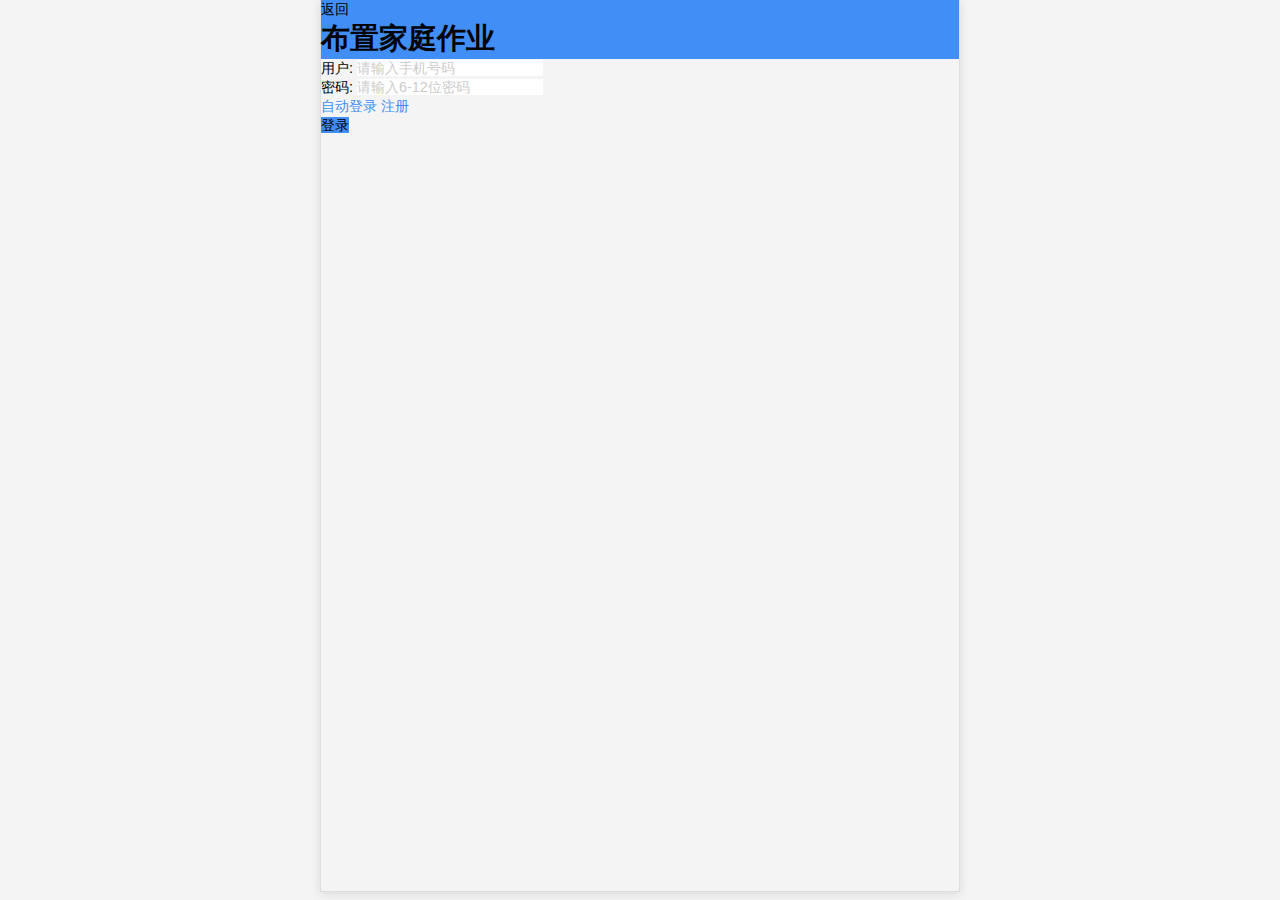
<file: pages/assignment.html>
<!DOCTYPE html>
<html>
<head>
    <title>杭州云攀新媒体教育平台</title>
    <meta content="" name="keywords" />
    <meta content="" name="description" />
    <meta content="text/html" charset="utf-8" http-equiv="Content-Type" />
    <meta name="viewport" content="width=device-width,  initial-scale=1, minimum-scale=1, maximum-scale=1, user-scalable=no" />
    <meta conetet="yes" name="apple-mobile-web-app-capable" />
    <meta content="black" name="apple-mobile-web-app-status-bar-style" />
    <meta content="telephone=no" name="format-detection" />
    <meta name="x5-fullscreen" content="true">
    <meta name="x5-orientation" content="portrait">
    <meta name="x5-page-mode" content="app">
    <meta name="x5-page-mode" content="no-title">
    <meta name="full-screen" content="yes">
    <meta name="screen-orientation" content="portrait">
    <meta name="browsermode" content="application">
    <meta http-equiv="Expires" content="-1" />
    <meta http-equiv="Cache-Control"content="no-cache,must-revalidate"  />
    <meta http-equiv="Pragma" content="no-cache" />
    <meta name="referrer" content="always" />
    
    <link href="../css/base.css" rel="stylesheet" />
    <link href="../css/common.css" rel="stylesheet" />
 
</head>
<body>
 <style>

  </style>
 <div class="b-page-content login-content">
    <!-- 头部 -->
    <div class="cm-header SubjectColorB-Bg-Important" >
        <span class=" cm-header-icon fl  js_back">
          <i class="icon-back">返回</i>
       </span>
       <h1 class="cm-page-title">布置家庭作业</h1>
    </div>
   <div class="box">
       <div class="content-area">
       <ul class="login-item">
           <li class="name">
           <span>用户:</span>
           <input type="tel" placeholder="请输入手机号码" name=""></li>
           <li class="password">
           <span>密码:</span>
           <input type="password" maxlength="12" placeholder="请输入6-12位密码" name=""></li>
       </ul>
       <p  class="p color"><span class="checkitem active">自动登录</span> <a href="register.html" class="goregister">注册</a></p>
       </div>
       <div class="center padt2">
           <span class="SubjectColorB-Bg-Important login-btn">登录</span>
            
       </div>
   </div>

</div>

</div>
</body>
</html>
</file>
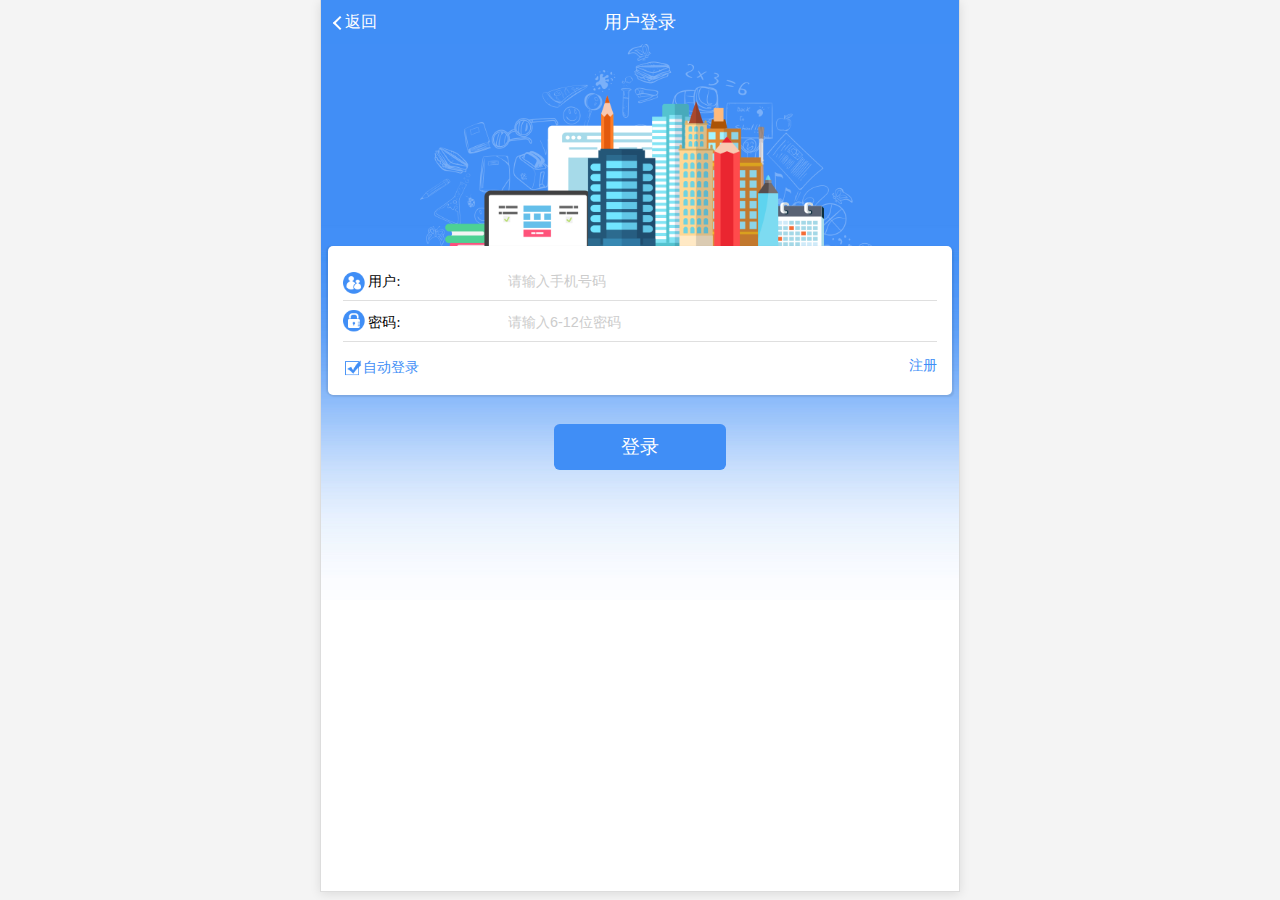
<file: pages/login.html>
<!DOCTYPE html>
<html>
<head>
    <title>杭州云攀新媒体教育平台</title>
    <meta content="" name="keywords" />
    <meta content="" name="description" />
    <meta content="text/html" charset="utf-8" http-equiv="Content-Type" />
    <meta name="viewport" content="width=device-width,  initial-scale=1, minimum-scale=1, maximum-scale=1, user-scalable=no" />
    <meta conetet="yes" name="apple-mobile-web-app-capable" />
    <meta content="black" name="apple-mobile-web-app-status-bar-style" />
    <meta content="telephone=no" name="format-detection" />
    <meta name="x5-fullscreen" content="true">
    <meta name="x5-orientation" content="portrait">
    <meta name="x5-page-mode" content="app">
    <meta name="x5-page-mode" content="no-title">
    <meta name="full-screen" content="yes">
    <meta name="screen-orientation" content="portrait">
    <meta name="browsermode" content="application">
    <meta http-equiv="Expires" content="-1" />
    <meta http-equiv="Cache-Control"content="no-cache,must-revalidate"  />
    <meta http-equiv="Pragma" content="no-cache" />
    <meta name="referrer" content="always" />
    
    <link href="../css/base.css" rel="stylesheet" />
    <link href="../css/nav.css" rel="stylesheet" />
    <link href="../css/app.css" rel="stylesheet" />
 
</head>
<body>
 <div class="b-page-content login-content">
    <!-- 头部 -->
    <div class="cm-header SubjectColorB-Bg-Important" >
        <span class=" cm-header-icon fl  js_back">
          <i class="icon-back">返回</i>
       </span>
       <h1 class="cm-page-title">
         用户登录
       </h1>
    </div>
   <div class="box">
       <div class="content-area">
       <ul class="login-item">
           <li class="name">
           <span>用户:</span>
           <input type="tel" placeholder="请输入手机号码" name=""></li>
           <li class="password">
           <span>密码:</span>
           <input type="password" maxlength="12" placeholder="请输入6-12位密码" name=""></li>
       </ul>
       <p  class="p color"><span class="checkitem active">自动登录</span> <a href="register.html" class="goregister">注册</a></p>
       </div>
       <div class="center padt2">
           <span class="SubjectColorB-Bg-Important login-btn">登录</span>
            
       </div>
   </div>

</div>

</div>
</body>
</html>
</file>
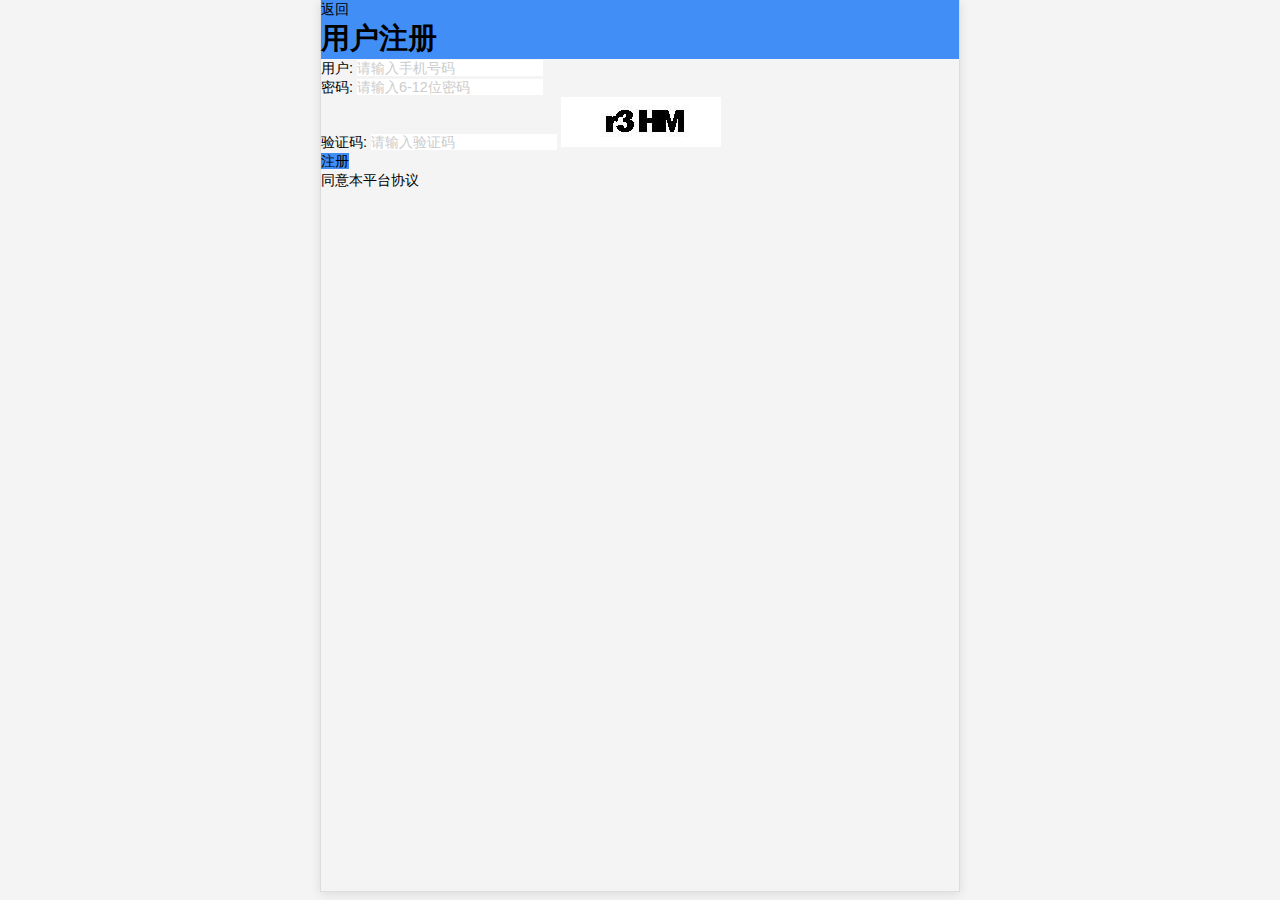
<file: pages/register.html>
<!DOCTYPE html>
<html>
<head>
    <title>杭州云攀新媒体教育平台</title>
    <meta content="" name="keywords" />
    <meta content="" name="description" />
    <meta content="text/html" charset="utf-8" http-equiv="Content-Type" />
    <meta name="viewport" content="width=device-width,  initial-scale=1, minimum-scale=1, maximum-scale=1, user-scalable=no" />
    <meta conetet="yes" name="apple-mobile-web-app-capable" />
    <meta content="black" name="apple-mobile-web-app-status-bar-style" />
    <meta content="telephone=no" name="format-detection" />
    <meta name="x5-fullscreen" content="true">
    <meta name="x5-orientation" content="portrait">
    <meta name="x5-page-mode" content="app">
    <meta name="x5-page-mode" content="no-title">
    <meta name="full-screen" content="yes">
    <meta name="screen-orientation" content="portrait">
    <meta name="browsermode" content="application">
    <meta http-equiv="Expires" content="-1" />
    <meta http-equiv="Cache-Control"content="no-cache,must-revalidate"  />
    <meta http-equiv="Pragma" content="no-cache" />
    <meta name="referrer" content="always" />
    
    <link href="../css/base.css" rel="stylesheet" />
    <link href="../css/nav.css" rel="stylesheet" />
    <link href="../css/common.css" rel="stylesheet" />
 
</head>
<body>
 <style>


  </style>
 <div class="b-page-content login-content">
    <!-- 头部 -->
    <div class="cm-header SubjectColorB-Bg-Important" >
        <span class=" cm-header-icon fl  js_back">
          <i class="icon-back">返回</i>
       </span>
       <h1 class="cm-page-title">
         用户注册
       </h1>
    </div>
   <div class="box">
       <div class="content-area">
       <ul class="login-item">
           <li class="name">
           <span>用户:</span>
           <input type="tel" placeholder="请输入手机号码" name=""></li>
           <li class="password">
           <span>密码:</span>
           <input type="password" maxlength="12" placeholder="请输入6-12位密码" name=""></li>
            <li class="authcode">
           <span>验证码:</span>
           <input type="text" placeholder="请输入验证码" name="">
           <img src="[data-uri]" class="js-authcode"></li>
       </ul>
       </div>
       <div class="center padt2">
           <span class="SubjectColorB-Bg-Important login-btn">注册</span>
            <p  class="checkbtn"><span class="active">同意本平台协议</span> </p>
       </div>
   </div>

</div>

</div>
</body>
</html>
</file>
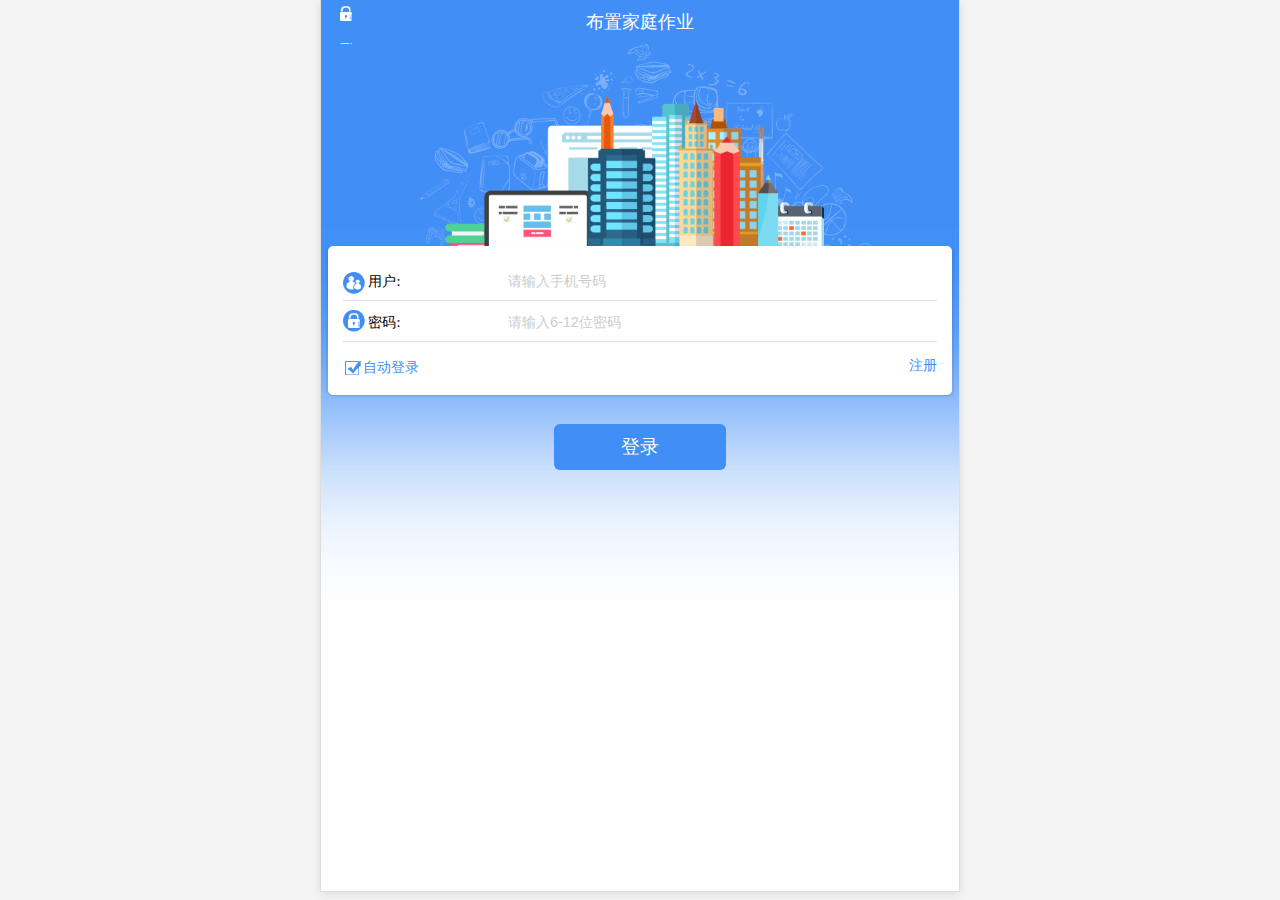
<file: site/pages/assignment.html>
<!DOCTYPE html>
<html>
<head>
    <title>杭州云攀新媒体教育平台</title>
    <meta content="" name="keywords" />
    <meta content="" name="description" />
    <meta content="text/html" charset="utf-8" http-equiv="Content-Type" />
    <meta name="viewport" content="width=device-width,  initial-scale=1, minimum-scale=1, maximum-scale=1, user-scalable=no" />
    <meta conetet="yes" name="apple-mobile-web-app-capable" />
    <meta content="black" name="apple-mobile-web-app-status-bar-style" />
    <meta content="telephone=no" name="format-detection" />
    <meta name="x5-fullscreen" content="true">
    <meta name="x5-orientation" content="portrait">
    <meta name="x5-page-mode" content="app">
    <meta name="x5-page-mode" content="no-title">
    <meta name="full-screen" content="yes">
    <meta name="screen-orientation" content="portrait">
    <meta name="browsermode" content="application">
    <meta http-equiv="Expires" content="-1" />
    <meta http-equiv="Cache-Control"content="no-cache,must-revalidate"  />
    <meta http-equiv="Pragma" content="no-cache" />
    <meta name="referrer" content="always" />
    
    <link href="../css/base.css" rel="stylesheet" />
    <link href="../css/common.css" rel="stylesheet" />
    <link href="../css/app.css" rel="stylesheet" />
</head>
<body>
 <style>

  </style>
 <div class="b-page-content login-content">
    <!-- 头部 -->
    <div class="cm-header SubjectColorB-Bg-Important" >
        <span class=" cm-header-icon fl  js_back">
          <i class="icon-back-arrow"></i>
       </span>
       <h1 class="cm-page-title">布置家庭作业</h1>
    </div>
   <div class="box">
       <div class="content-area">
       <ul class="login-item">
           <li class="name">
           <span>用户:</span>
           <input type="tel" placeholder="请输入手机号码" name=""></li>
           <li class="password">
           <span>密码:</span>
           <input type="password" maxlength="12" placeholder="请输入6-12位密码" name=""></li>
       </ul>
       <p  class="p color"><span class="checkitem active">自动登录</span> <a href="register.html" class="goregister">注册</a></p>
       </div>
       <div class="center padt2">
           <span class="SubjectColorB-Bg-Important login-btn">登录</span>
            
       </div>
   </div>

</div>

</div>
</body>
</html>
</file>
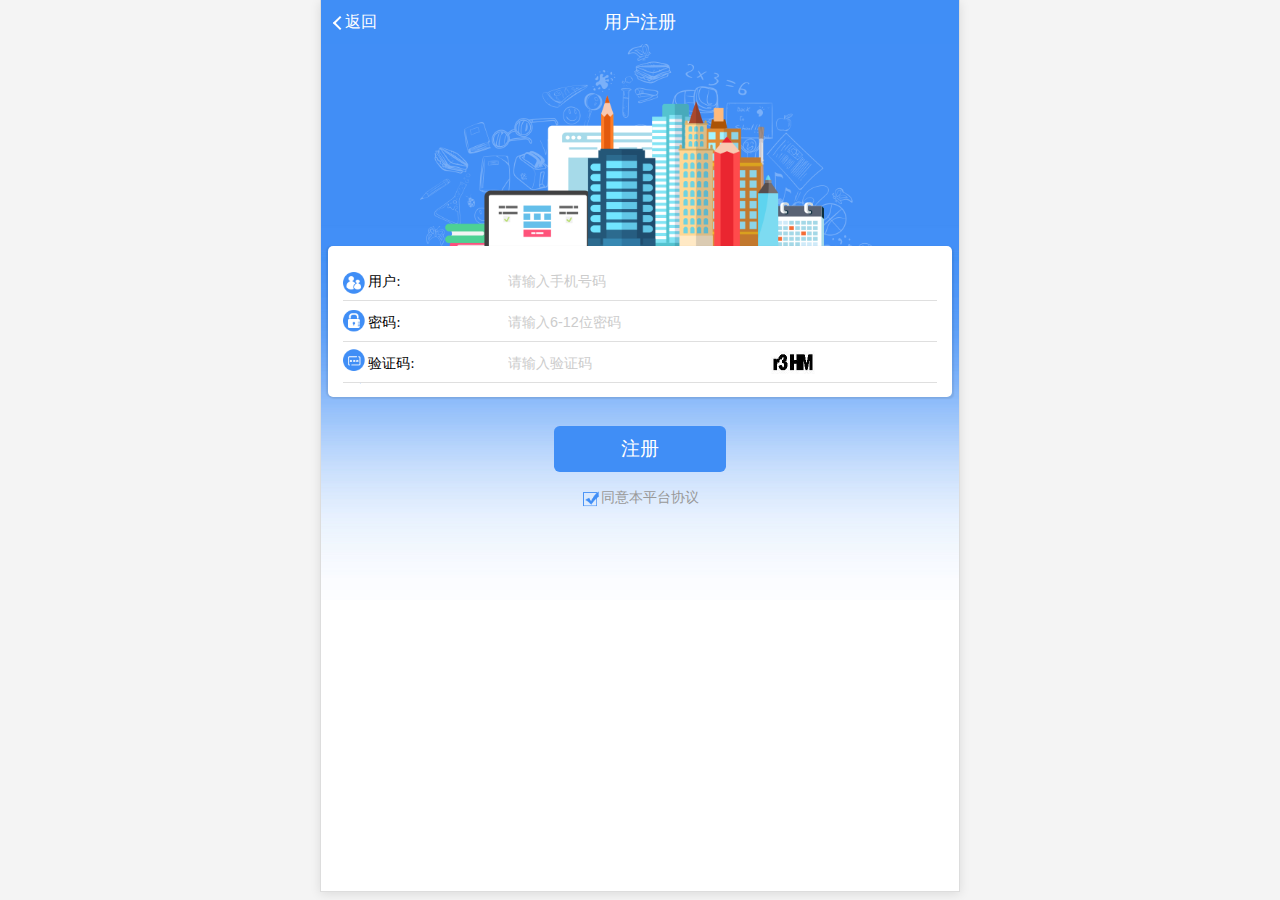
<file: site/pages/register.html>
<!DOCTYPE html>
<html>
<head>
    <title>杭州云攀新媒体教育平台</title>
    <meta content="" name="keywords" />
    <meta content="" name="description" />
    <meta content="text/html" charset="utf-8" http-equiv="Content-Type" />
    <meta name="viewport" content="width=device-width,  initial-scale=1, minimum-scale=1, maximum-scale=1, user-scalable=no" />
    <meta conetet="yes" name="apple-mobile-web-app-capable" />
    <meta content="black" name="apple-mobile-web-app-status-bar-style" />
    <meta content="telephone=no" name="format-detection" />
    <meta name="x5-fullscreen" content="true">
    <meta name="x5-orientation" content="portrait">
    <meta name="x5-page-mode" content="app">
    <meta name="x5-page-mode" content="no-title">
    <meta name="full-screen" content="yes">
    <meta name="screen-orientation" content="portrait">
    <meta name="browsermode" content="application">
    <meta http-equiv="Expires" content="-1" />
    <meta http-equiv="Cache-Control"content="no-cache,must-revalidate"  />
    <meta http-equiv="Pragma" content="no-cache" />
    <meta name="referrer" content="always" />
    
    <link href="../css/base.css" rel="stylesheet" />
    <link href="../css/nav.css" rel="stylesheet" />
    <link href="../css/app.css" rel="stylesheet" />
 
</head>
<body>
 <div class="b-page-content login-content">
    <!-- 头部 -->
    <div class="cm-header SubjectColorB-Bg-Important" >
        <span class=" cm-header-icon fl  js_back">
          <i class="icon-back">返回</i>
       </span>
       <h1 class="cm-page-title">
         用户注册
       </h1>
    </div>
   <div class="box">
       <div class="content-area">
       <ul class="login-item">
           <li class="name">
           <span>用户:</span>
           <input type="tel" placeholder="请输入手机号码" name=""></li>
           <li class="password">
           <span>密码:</span>
           <input type="password" maxlength="12" placeholder="请输入6-12位密码" name=""></li>
            <li class="authcode">
           <span>验证码:</span>
           <input type="text" placeholder="请输入验证码" name="">
           <img src="[data-uri]" class="js-authcode"></li>
       </ul>
       </div>
       <div class="center padt2">
           <span class="SubjectColorB-Bg-Important login-btn">注册</span>
            <p  class="checkbtn"><span class="active">同意本平台协议</span> </p>
       </div>
   </div>

</div>

</div>
</body>
</html>
</file>
<file: css/base.css>
﻿@charset "utf-8";
*{margin: 0; padding: 0;border:0;font-family:-apple-system-font,"Helvetica Neue","STHeiTi",Arial,sans-serif,PingFangSC-Regular;-webkit-font-smoothing:antialiased;-webkit-tap-highlight-color:transparent;outline:none;}
html{font-size:90%;-webkit-text-size-adjust:100%;text-size-adjust:100%;width:100%;height:100%;}
body { max-width: 640px !important; height: 100% !important; margin: 0 auto; background-color: #f4f4f4; font-size: 1rem; position:relative;}

table{border-collapse:collapse;border-spacing:0;}
fieldset,img,button{border:none;}
i,em{font-style:normal;}
ol,ul,li{list-style:none;}
a, a:active, a:hover, a:focus, a:visited { -webkit-touch-callout: none; cursor: pointer; text-decoration: none; -webkit-user-select: none; }    
/*a:active{color:#006699;}*/ 
a,img,button,li{cursor:pointer}

hr { width: 100%; height: 1px; background-color: #ededed; display: block; }
/*盒子模型*/
*,*:before,*::after{-moz-box-sizing:border-box;-webkit-box-sizing:border-box;box-sizing:border-box;}

/*文本自动换行*/
textarea,input,span,button,select{resize:none;-webkit-appearance:none;word-wrap:break-word;font-size:1rem;}

/*文本框和选择框禁用后的颜色*/
input[disabled],select[disabled],textarea[disabled],textarea[readonly]{color:#999 !important;opacity:1;}

/*为了兼容IOS和Android*/ 
input[type=checkbox]{
    -webkit-appearance:checkbox; 
}
/*低版本安卓文本框层级问题*/
input:focus{
    -webkit-user-modify:read-write-plaintext-only;
}
/*文本输入框placeholder颜色和大小*/
input::-webkit-input-placeholder,
textarea::-webkit-input-placeholder{
    color:#ccc;
}

.noselect{
    -webkit-user-select:none;
    -moz-user-select:none;
    -ms-user-select:none;
    user-select:none;
}
.none{display:none;}
.nones{display:none !important;}
/*全局样式*/
.b-page {margin: 0 auto;}
.b-page-content {height:auto;max-width:640px; min-width: 320px; height:100%;position:relative;} 
.m-top-border{border-top:1px solid #e5e5e5;}
.m-bottom-border{border-top:1px solid #e5e5e5;}
.m-float-left{float:left}
.m-float-right{float:right}
/*公共颜色*/
.m-font-color-blue{color:#3399ff}
.m-price-color{color:#ff6600;}
.SubjectColorB-Bg-Important {
    background-color: #408ef6 !important;
}
.color,.color a{ color: #408ef6 !important; }
.imgfull{ width: 100%; height: 100% }
.borcolr{ border-color: #408ef6; }
.h51{ height: 61px; }
/*各种图标样式*/
@font-face {
    font-family: 'nbsfont';
    src: url('../../../../Includes/Fonts/nbsfont.ttf') format('truetype');
}
.font-nbs{font-family:'nbsfont';font-size:1.2rem;text-rendering:auto;font-weight:normal;font-style:normal;-webkit-font-smoothing:antialiased;-webkit-text-stroke-width:0.2px;}
.fn-b001:before{content:"\b001"}
.fn-b002:before{content:"\b002"}
.fn-b003:before{content:"\b003"}
.fn-b004:before{content:"\b004"}
.fn-b005:before{content:"\b005"}
.fn-b006:before{content:"\b006"}
.fn-b007:before{content:"\b007"}
.fn-b008:before{content:"\b008"}
.fn-b009:before{content:"\b009"}
.fn-b010:before{content:"\b010"}
.fn-b011:before{content:"\b011"}
.fn-b012:before{content:"\b012"}
.fn-b013:before{content:"\b013"}
.fn-b014:before{content:"\b014"}
.fn-b015:before{content:"\b015"}
.fn-b016:before{content:"\b016"}
.fn-b017:before{content:"\b017"}
.fn-b018:before{content:"\b018"}
.fn-b019:before{content:"\b019"}
.fn-b020:before{content:"\b020"}
.fn-b021:before{content:"\b021"}
.fn-b022:before{content:"\b022"}
.fn-b023:before{content:"\b023"}
.fn-b024:before{content:"\b024"}
.fn-b025:before{content:"\b025"}
.fn-b026:before{content:"\b026"}
.fn-b027:before{content:"\b027"}
.fn-b028:before{content:"\b028"}
.fn-b029:before{content:"\b029"}
.fn-b030:before{content:"\b030"}
.fn-b031:before{content:"\b031"}
.fn-b032:before{content:"\b032"}
.fn-b033:before{content:"\b033"}
.fn-b034:before{content:"\b034"}
.fn-b035:before{content:"\b035"}
.fn-b036:before{content:"\b036"}
.fn-b037:before{content:"\b037"}
.fn-b038:before{content:"\b038"}
.fn-b039:before{content:"\b039"}
.fn-b040:before{content:"\b040"}
.fn-b041:before{content:"\b041"}
.fn-b042:before{content:"\b042"}
.fn-b043:before{content:"\b043"}
.fn-b044:before{content:"\b044"}
.fn-b045:before{content:"\b045"}
.fn-b046:before{content:"\b046"}
.fn-b062:before{content:"\b062"}
.fn-b066:before{content:"\b066"}
.fn-b067:before{content:"\b067"}
.fn-b068:before{content:"\b068"}
.fn-b069:before{content:"\b069" }
.fn-b070:before{content:"\b070" }
.fn-b071:before{content:"\b071" }
.fn-b072:before{content:"\b072" }
.fn-b073:before{content:"\b073" }
.fn-b074:before{content:"\b074" }
.fn-b075:before{content:"\b075" }
.fn-b076:before{content:"\b076" }
.fn-b077:before{content:"\b077" }
.fn-b078:before{content:"\b078" }
.fn-b079:before{content:"\b079" }
.fn-b080:before{content:"\b080" }
.fn-b081:before{content:"\b081" }

/*右箭头*/
.fn-arrow-right { display: block; font-size: 0.8rem; color: gray; -webkit-transform: rotate(180deg); transform: rotate(180deg); -webkit-transition: all 0.3s ease-in-out; }
/*下箭头*/
.fn-arrow-down { display: block; font-size: 0.8rem; color: gray; -webkit-transform: rotate(270deg); transform: rotate(270deg); -webkit-transition: all 0.3s ease-in-out; }
/*上箭头*/
.fn-arrow-up { display: block; font-size: 0.8rem; color: gray; -webkit-transform: rotate(90deg); transform: rotate(90deg); -webkit-transition: all 0.3s ease-in-out; }

/*loading动画*/
@-webkit-keyframes rogress_loading_gif{50%{opacity:0.3;}100%{opacity:1;}}
@keyframes rogress_loading_gif{50%{opacity:0.3;}100%{opacity:1;}}
.rogress_loading_gif {position:relative;width:60px;height:60px;-webkit-transform:scale(0.7);transform:scale(0.7)}
.rogress_loading_gif > div:nth-child(1){top:20px;left:0;-webkit-animation:rogress_loading_gif 1.2s 0.12s infinite ease-in-out;animation:rogress_loading_gif 1.2s 0.12s infinite ease-in-out;}
.rogress_loading_gif > div:nth-child(2){top:13.63636px;left:13.63636px;-webkit-transform:rotate(-45deg);transform:rotate(-45deg);-webkit-animation:rogress_loading_gif 1.2s 0.24s infinite ease-in-out;animation:rogress_loading_gif 1.2s 0.24s infinite ease-in-out;}
.rogress_loading_gif > div:nth-child(3){top:0;left:20px;-webkit-transform:rotate(90deg);transform:rotate(90deg);-webkit-animation:rogress_loading_gif 1.2s 0.36s infinite ease-in-out;animation:rogress_loading_gif 1.2s 0.36s infinite ease-in-out;}
.rogress_loading_gif > div:nth-child(4){top:-13.63636px;left:13.63636px;-webkit-transform:rotate(45deg);transform:rotate(45deg);-webkit-animation:rogress_loading_gif 1.2s 0.48s infinite ease-in-out;animation:rogress_loading_gif 1.2s 0.48s infinite ease-in-out;}
.rogress_loading_gif > div:nth-child(5){top:-20px;left:0px;-webkit-animation:rogress_loading_gif 1.2s 0.6s infinite ease-in-out;animation:rogress_loading_gif 1.2s 0.6s infinite ease-in-out;}
.rogress_loading_gif > div:nth-child(6){top:-13.63636px;left:-13.63636px;-webkit-transform:rotate(-45deg);transform:rotate(-45deg);-webkit-animation:rogress_loading_gif 1.2s 0.72s infinite ease-in-out;animation:rogress_loading_gif 1.2s 0.72s infinite ease-in-out;}
.rogress_loading_gif > div:nth-child(7){top:0px;left:-20px;-webkit-transform:rotate(90deg);transform:rotate(90deg);-webkit-animation:rogress_loading_gif 1.2s 0.84s infinite ease-in-out;animation:rogress_loading_gif 1.2s 0.84s infinite ease-in-out;}
.rogress_loading_gif > div:nth-child(8){top:13.63636px;left:-13.63636px;-webkit-transform:rotate(45deg);transform:rotate(45deg);-webkit-animation:rogress_loading_gif 1.2s 0.96s infinite ease-in-out;animation:rogress_loading_gif 1.2s 0.96s infinite ease-in-out;}
.rogress_loading_gif >div{background-color:white;width:5px;height:15px;border-radius:3px;margin-left:25px;margin-top:25px;-webkit-animation-fill-mode:both;animation-fill-mode:both;position:absolute;}

.b-loading{position:absolute;top:0;left:0;bottom:0;right:0;background-color:white;display:-webkit-box;-webkit-box-orient:vertical;-webkit-box-pack:center;-webkit-box-align:center;color:black;}
.b-loading .m-loading-ico{}
.b-loading .m-loading-ico >div{background-color:gray;}

/*效果动画*/
@keyframes fadeInUp {
    from {transform: translate3d(0,100%,0); }
    to {transform: translate3d(0,0,0); }
}
@keyframes fadeInDown {
    from { opacity: 1; transform: translate3d(0,0,0); }
    to { opacity: 0; transform: translate3d(0,100%,0); }
}
.fadeInUp { animation: fadeInUp 0.2s ease; }
.fadeInDown { animation: fadeInDown 0.2s ease; }
/*checkBox样式（绿色圆形中间勾）*/
.b-checkBox { width: 16px; height: 16px; position: relative; }
.b-checkBox input{visibility:hidden;}
.b-checkBox label { cursor: pointer; position: absolute; width: inherit; height: inherit; top: 0; left: 0; background: #fff; border: 1px solid #ccc; border-radius: 8px; -webkit-border-radius: 8px; -webkit-transition: all 0.3s ease-in-out; }
.b-checkBox label:after{opacity:0;content:'';position:absolute;width:8px;height:5px;background-color:transparent;top:4px;left:3px;border:2px solid #fff;border-top:none;border-right:none;-webkit-transform:rotate(-45deg);transform:rotate(-45deg);}
.b-checkBox input[type=checkbox]:checked + label, input[type=radio]:checked + label { border-color: #2cdb23; background-color: #2cdb23; }
.b-checkBox input[type=checkbox]:checked + label:after, input[type=radio]:checked + label:after { opacity: 1; }
/*checkBox样式（IOS风格）*/
.ios-checkbox { display: block; }
.ios-checkbox-btn { display: block; width: 3.5rem; height: 1.6rem; background: #ccc; border-radius: 5rem; cursor: pointer; position: relative; -webkit-transition: all .3s ease; transition: all .3s ease; }
.ios-checkbox-btn:after { content: ''; display: block; width: 1.5rem; height: 1.5rem; border-radius: 100%; background: #fff; position: absolute; left: 0.05rem; top: 0.06rem; -webkit-transform: translateZ(0); transform: translateZ(0); -webkit-transition: all .3s ease; transition: all .3s ease; }
.ios-checkbox-btn:active:after { width: 1.1rem }
.ios-checkbox-raw { display: none; }
.ios-checkbox-raw:checked + label { background: #34bf49; }
.ios-checkbox-raw:checked + label:after { left: 1.9rem; }
.ios-checkbox-raw:disabled + label { background: #d5d5d5; pointer-events: none; }
.ios-checkbox-raw:disabled + label:after { background: #bcbcbc; }


/*文本输入框验证码样式 禁用*/
.m-btn-identifying-disable{border-color:#e5e5e5;color:#ccc;} 

/*顶部导航栏样式*/
.b-top-nav {width:100%;height:3rem; background-color: white;border-bottom:1px solid #e5e5e5;display:-webkit-box;-webkit-box-orient:horizontal;-webkit-box-align:center;-webkit-box-sizing:border-box;overflow:hidden;}
.b-top-nav .e-left-item {display:block;min-width:4rem;padding-left:0.5rem;}
.b-top-nav .e-title-item {display:block;-webkit-box-flex:1;width:0px;text-align:center;color:#333; font-size:1.3rem; font-weight:normal;white-space:nowrap;text-overflow:ellipsis;overflow:hidden;padding:0 5px;-webkit-box-align:center;-webkit-box-pack:center;}
.b-top-nav .e-right-item{display:block;min-width:4rem;padding-right:0.5rem;text-align:right;}
.b-top-nav .e-title-search { width: 90%; height: 2rem; padding:0 0.5rem;background-color: rgba(0,0,0,0.2); border-radius: 1.5rem; display: -webkit-box;}
.b-top-nav .e-title-search i{color:#fff;margin-right:0.5rem;font-size:14px; line-height:2rem;}
.b-top-nav .e-title-search input{height:100%;-webkit-box-flex:1;display:block;background-color:transparent;color:#fff;font-size:12px;line-height:2rem;}
.b-top-nav .e-title-search input::-webkit-input-placeholder { color: #fff; }
.b-top-nav .e-title-search em{display:block;height:100%;line-height:2.1rem;color:#fff;padding:0 0.6rem; }
.b-top-nav a{height:100%;line-height:3rem;font-size:1.1rem;color:#333;}
.b-top-nav a i{font-size:1.1rem;}
.b-top-nav .e-right-item .e-more-menu{}
.m-top-txt-bright-color{color:#fff;}

/*顶部导航栏样式 =》更多菜单样式*/
.b-more-menu{width:100%;height:auto;display:block;background:white;}
.b-more-menu li{width:25%;height:auto;display:inline-block;margin:0;float:left;-webkit-box-sizing:border-box;overflow:hidden;padding:1rem 0.5rem;background:white;border-bottom:1px solid #e5e5e5;border-right:1px solid #e5e5e5}
.b-more-menu li a{width: 100%;height:auto;display:-webkit-box;-webkit-box-pack:center;-webkit-box-align:center;-webkit-box-orient:vertical;}
.b-more-menu li .m-ico-div{width:3rem;height:3rem;position:relative;text-align:center;}
.b-more-menu li i{font-size:3rem;}
.b-more-menu li span{color: #000000;font-size: 0.875em;display:block;margin-top:0.5rem}

/*顶部导航栏样式 =》印品商城更多菜单*/
.b-product-more-menu{width:auto;background-color:white;position:absolute;right:0.5rem;top:10px;box-shadow:0 3px 16px rgba(0,0,0,0.25);border-radius:3px;}
.b-product-more-menu::after{content:"";display:inline-block;position:absolute;right:20%;width:10px;height:10px;top:-5px;margin-left:-5px;background-color:white;-webkit-transform:rotate(45deg);}
.b-product-more-menu li{padding:0px 10px;}
.b-product-more-menu li a{font-size:1rem;color:#333;display:-webkit-box;-webkit-box-align:center;border-bottom:1px solid #ededed;padding:8px 0px;}
.b-product-more-menu li a i{display:block;margin-right:0.5rem;}
.b-product-more-menu li a span{display:block;}

/*顶部导航栏样式=》顶部导航切换栏*/
.b-top-tab-bar {width:100%;height:3rem;display:-webkit-box;-webkit-box-orient:horizontal;background-color:white;-webkit-box-sizing:border-box;border-bottom:1px solid #e5e5e5}
.b-top-tab-bar .e-tab-item{width:0px;-webkit-box-flex:1;height:100%;display:-webkit-box;-webkit-box-pack:center;-webkit-box-align:end;font-size:1rem;border-bottom:3px solid transparent;line-height:2.9rem;}

/*顶部导航栏样式=》顶部导航切换栏=》选中样式*/
.b-top-tab-bar .curr{border-bottom:3px solid;}

/*底部加载更多样式*/
.b-load-more{display:block;width:auto;padding:1rem;text-align:center;}

/*底部印品商城版权样式*/
.b-copy-right{display:-webkit-box;-webkit-box-orient:horizontal;-webkit-box-align:center;-webkit-box-pack:center;padding:1rem 0;color:#999;overflow:hidden;}
.b-copy-right a{width:1.8rem;height:1.8rem;display:block;overflow:hidden;}
.b-copy-right .m-support-logo{width:1.8rem;height:1.8rem;display:block;max-height:100%;max-width:100%;}
.b-copy-right .m-support-txt{display:block;margin-left:0.5rem;line-height:1.1rem;font-size:0.6rem;color:#cccccc;}
.b-footer-menu { display: -webkit-box; -webkit-box-align: center; -webkit-box-pack: center; border-bottom: 1px solid #e5e5e5; padding: 0.8rem 0; margin: 0 1.5rem; overflow: auto; -webkit-overflow-scrolling: touch; }
.b-footer-menu li { display: block;margin-left:0.8rem;font-size:0.875rem;}
.b-footer-menu li:first-child { margin-left:0;}
.b-footer-menu li a { color: #000; }
/*列表没有数据的样式*/
.e-content-empty { position: absolute; display: -webkit-box; -webkit-box-pack: center; -webkit-box-align: center; -webkit-box-orient: vertical; left: 0; right: 0; top: 6.5rem; bottom: 0; text-align: center; vertical-align: middle; color: gray; background-color: #f4f4f4; z-index: -1 }
.e-content-empty i{font-size:4.5rem;}
.e-content-empty p{margin-top:0.5rem;font-size:1rem;text-align:center;vertical-align:middle;}
.e-content-empty .m-button{display:inline-block;color:#333;margin:10px 0 0 0;font-size:12px;padding:5px 8px;background-color:#fff;border-radius:5px;border:1px solid #e5e5e5;}


/*列表Item通用样式*/
.b-list-item  li{margin-bottom:0.5rem;text-align:left;}
.b-list-item  .e-list-item{width:100%;height:auto;border:1px solid #e5e5e5;border-radius:5px;display:-webkit-box;-webkit-box-orient:vertical;-webkit-box-sizing:border-box;background-color:white;padding-top:0.5rem;padding-bottom:0.5rem;font-size:1rem;}
.b-list-item  .e-list-item h3{font-weight:normal;font-size:1.1rem;word-break:break-all;-webkit-line-clamp:1;overflow:hidden;display:-webkit-box;-webkit-box-orient:vertical;padding:0 0.5rem 0.5rem 0.5rem;}
.b-list-item  .e-list-item .m-title-link{color:#00a5e3;}
.b-list-item  .e-list-item .e-list-item-row{display:-webkit-box;-webkit-box-orient:horizontal;padding-top:0.5rem;padding-left:0.5rem;padding-right:0.5rem;}
.b-list-item  .e-list-item .e-list-item-row span{display:block;}
.b-list-item  .e-list-item .e-list-item-row p{width:0px;-webkit-box-flex:1;margin-left:0.5rem;word-break:break-all;-webkit-line-clamp:4;overflow:hidden;display:-webkit-box;-webkit-box-orient:vertical;}

/*数量  输入 +- Panel*/
.b-pro-count{border:1px solid #e5e5e5;border-radius:3px;height:2rem;display:inline-block;vertical-align:middle;border-radius:3px;}
.b-pro-count input{border:none;background-color:transparent;display:inline-block;width:3rem;height:100%;text-align:center;}
.b-pro-count a{display:inline-block;width:2rem;height:2rem;line-height:2rem;vertical-align:middle;text-align:center;background-color:transparent;font-weight:400;font-size:1.6rem;}
.b-pro-count a:first-child{border-right:1px solid #e5e5e5;}
.b-pro-count a:last-child{border-left:1px solid #e5e5e5;}
.b-pro-count .disable{color:#bebebe;}

/*轮播图*/
.b-swipe-img{position:relative;overflow:hidden;width:100%;height:0px;background-color:white;}
.b-swipe-img ul{position:absolute;left:0;top:0;width:100%;height:100%;}
.b-swipe-img ul li{position:absolute;left:0;top:0;width:100%;height:100%;}
.b-swipe-img ul li img{position:absolute;left:0;top:0;width:100%;max-height:100%;border:none;display:block;}
         
.b-swipe-img .dot{position:absolute;width:100%;bottom:8px;z-index:11;font-size:0;text-align:center;}
.b-swipe-img .dot span{display:inline-block;width:6px;height:6px;margin:0 4px;border:1px solid #fff;border-radius:7px;}/*box-shadow:1px 1px  1px #000000;**/
.b-swipe-img .dot .curr{background-color:#66ccff;border:1px solid #66ccff;}

/*导航栏右上角二维码弹框样式*/
.b-alert-quickbill { display: -webkit-box; -webkit-box-pack: center; -webkit-box-align: center; -webkit-box-orient: vertical; background-color: #fff; border-radius: 5px; }
.b-alert-quickbill .m-btn-cancel {margin:1rem 0;padding:0.5rem 0;background: -webkit-linear-gradient(top,#fff 50%,#000 2000%); border: 1px solid #e5e5e5; border-radius: 3px }
.b-alert-quickbill .m-btn-cancel:active { background: -webkit-linear-gradient(top,#fff 50%,#000 1000%); }

/*IOS 1px 边框问题*/
/*border-width:thin;*/
@media screen and (min-width:320px) {
    .b-footer-menu li { margin-left: 0.8rem;font-size:0.7rem; }
}

@media screen and (min-width:375px) {
    .b-footer-menu li { margin-left: 1.5rem; font-size: 0.875rem; }
}

@media screen and (min-width:414px) {
    .b-footer-menu li { margin-left: 2rem; font-size: 0.875rem; }
}
@media (min-width:640px) {
    body { border: 1px solid #ddd; -webkit-box-shadow: 0 2px 10px rgba(0,0,0,0.1); box-shadow: 0 2px 10px rgba(0,0,0,0.1);border-top:none;height:auto !important;}
    .b-page-content {min-height:99vh; }
    .b-top-nav { max-width:638px;position:fixed !important;z-index:10 !important;top:0;}
    .b-bottom-nav { max-width:638px;position:fixed !important;z-index:10 !important;}/*页面导航栏*/
    .b-center-content { max-width: 638px; width: 100%; position: static !important; padding-top: 3rem; padding-bottom: 51px; min-height: 95vh;overflow:hidden; }/*页面内容*/
    .b-top-menu { max-width: 638px;width:100%;position: fixed !important; }/*产品列表顶部菜单*/
    .b-bottom-panel {max-width:638px;width:100%;position:fixed !important; }/*底部操作区域*/
    .e-shoppingCart-list { min-height:80vh !important;}/*购物车列表*/
    #alert-mask { position: fixed !important; width:640px !important;margin-left: -320px !important; left: 50% !important; }/*遮罩*/
}
</file>
<file: css/common.css>
﻿@charset "utf-8";
</file>
<file: css/nav.css>
﻿/*NBS触屏版底部tab样式*/
.b-bottom-nav{width:100%;height:51px;position:absolute;bottom:0;background-color:#f8f8f8;display:-webkit-box;-webkit-box-orient:horizontal;border-top: #e5e5e5 1px solid;-webkit-box-sizing:border-box;}
.b-bottom-nav li{width:0px;display:block;-webkit-box-flex:1;position:relative;}
.b-bottom-nav li a{width:100%;height:50px;display:-webkit-box;-webkit-box-orient:vertical;-webkit-box-align:center;-webkit-box-pack:center;color:#666;position:absolute;}
.b-bottom-nav li a i{display:block;font-size:2rem;line-height:1.6rem;text-align:center;padding-top:5px;-webkit-text-stroke-width: 0px;}
.b-bottom-nav li a span{display:block;font-size:10px;line-height:1.8}

.b-bottom-nav li ul{min-width:150%;position:absolute;z-index:220;bottom:56px;border-radius:5px;background-color:#fff;-webkit-box-align:center;padding:0 10px;-webkit-transform:translateX(-50%);transform:translateX(-50%);left:50%;box-shadow:0 3px 16px rgba(0,0,0,0.25);}
.b-bottom-nav li ul li{display:block;width:100%;height:35px;line-height:35px;text-align:center;border-bottom:1px solid #ededed;}
.b-bottom-nav li ul li:last-child{border:none;}
.b-bottom-nav li ul::before{content:"";display:inline-block;position:absolute;left:50%;width:10px;height:10px;bottom:-5px;margin-left:-5px;background-color:white;-webkit-transform:rotate(45deg);}
.b-bottom-nav li ul li a{height:100%;font-size:15px;display:block;color:#4f4d4f;text-shadow:0px 1px 0px #ffffff;white-space:pre;overflow:hidden;text-overflow:ellipsis;font-size:13px;}
</file>
<file: css/app.css>
﻿/*导航栏*/
.b-index-nav{border:none;}
.b-index-nav .e-left-company-ico{display:block;height:100%;max-height:100%;overflow:hidden;margin-left:0.5rem;}
.b-index-nav .e-left-company-ico img{display:block;height:100%;}
.b-index-nav .e-right-compant-info{line-height:normal;color:white;}
.b-index-nav .e-right-compant-info span{display:block;font-size:12px;}
.b-index-nav .e-right-compant-info .m-phone { font-size: 1.4rem; margin-left: 0.6rem; }
.b-index-nav .e-right-compant-info .m-qr { font-size: 1.4rem;margin-left:0.6rem; }
/*去除滚动条*/
.b-page-content ::-webkit-scrollbar { width: 0px; height: 0px }

/*中间滚动区域*/
.b-center-content{width:100%;position:absolute;top:3rem;bottom:50px;overflow:auto;-webkit-overflow-scrolling:touch;} 
.b-index-nav .e-left-company-ico {
    display: block; height: 100%; max-height: 100%; overflow: hidden; margin-left: 0.5rem; }

/*公用*/
.padt2{ padding-top: 2rem; }
.center{ text-align: center; }

/*btn*/
input{ background:transparent; }
.login-btn{ display: inline-block; text-align: center; color: #fff; font-size: 1.3rem; line-height: 3.2rem; height: 3.2rem; border-radius: .4rem; width: 12rem; }

/*首页*/
.b-swipe-img img{ width: 100%; height: 100% }
.topics{  background-color: #fff;font-size:1.1rem; margin: .5rem 0; padding: .5rem 2rem;  }
.topics p{ line-height: 20px;  height: 20px;  padding-left: 10px; border-left-width: 4px; border-style: solid;  }
.e-top-menu {
    width: 100%;
    display: block;
    padding: 0.5rem 0.5rem 0 0.5rem;
    -webkit-box-sizing: border-box;
    background-color: #fff;
    overflow: hidden;
}
.e-top-menu li{ margin-bottom: 2rem; }
.e-top-menu li a {
    float: left;
    display: -webkit-box;
    width: 33%;
    -webkit-box-orient: vertical;
    -webkit-box-align: center;
    -webkit-box-pack: center;
    margin-bottom: 0.5rem;
}

.e-top-menu li i {
    display: -webkit-box;
    -webkit-box-align: center;
    -webkit-box-pack: center;
    width: 4rem;
    height: 4rem;
    border-radius: 4rem;
    background-color: #cc4646;
}
.e-top-menu li img {
    display: block;
    width: 100%;
    height: 100%;
    padding: 0.65rem;
}
.e-top-menu i{ background-size: 512px 43px !important; }
.e-top-menu li span{ line-height: 3rem; font-size:1rem; }
.e-top-menu .pr1{    background: url(../images/menu-icon.png) no-repeat 9px center #9940cd ;}
.e-top-menu .pr2{    background: url(../images/menu-icon.png) no-repeat -50px center #ed6f6a ;}
.e-top-menu .pr3{    background: url(../images/menu-icon.png) no-repeat -117px center #60b3f1 ;}
.e-top-menu .pr4{    background: url(../images/menu-icon.png) no-repeat -186px center #64caa4 ;}
.e-top-menu .pr5{    background: url(../images/menu-icon.png) no-repeat -243px center #f5c044 ;}
.e-top-menu .pr6{    background: url(../images/menu-icon.png) no-repeat -318px center #ea7342 ;}
.e-top-menu .pr7{    background: url(../images/menu-icon.png) no-repeat -376px center #89de63 ;}
.e-top-menu .pr8{    background: url(../images/menu-icon.png) no-repeat -436px center #ec7c4b ;}
/*登录/注册 公用头部*/
.cm-header {
      position: relative;
      height           : 44px;
      line-height      : 44px;
      color            : #fff;
      z-index          : 960
    }
    .icon-back::before {
    content: "";
    display: inline-block;
    width: 10px;
    height: 10px;
    vertical-align: middle;
    border-left: 2px solid #fff;
    border-bottom: 2px solid #fff;
    -webkit-transform: rotate(45deg);
    transform: rotate(45deg);
    box-sizing: border-box;
}
    .icon-back {
      width: 44px;
      height: 44px;
      line-height: 44px;
      margin-left: 1rem;
      font-size:1.1rem;
    }
    .cm-header .cm-page-title {
      overflow      : hidden;
      text-overflow : ellipsis;
      white-space   : nowrap
    }
    .cm-header .cm-page-title{
      position : absolute;
      left     : 88px;
      right    : 88px;
      top: 0;
    text-align: center;
    }
    .cm-header .cm-page-title {
      line-height : 44px;
      font-size   : 18px;
      font-weight: 400;
    }
    .cm-header--baidu .cm-page-title{
      color:#333;
      font-size: 20px;
    } 
/*微信ui*/
[class^="weui-icon-"], [class*=" weui-icon-"] {
    display: inline-block;
    vertical-align: middle;
    font: normal normal normal 14px/1 "weui";
    font-size: inherit;
    text-rendering: auto;
    -webkit-font-smoothing: antialiased;
}
.weui-icon-search {
    color: #B2B2B2;
    font-size: 14px;
}
.weui-icon-search:before {
    content: "\EA0E";
}

/*登录/注册*/
.login-content{ background: url(../images/login-bg-line.jpg) repeat-x 0 0 #fff; }
.login-content .box{ padding-top: 14rem;
    background: url(../images/login-banner.png) no-repeat center 0;
    background-size: auto 23rem; }
.content-area{
box-shadow: 0.1rem 0.1rem 0.1rem rgba(0,0,0,.08), -0.1rem 0 0.1rem rgba(0,0,0,.08);
    border-radius: 5px;
    padding:1rem ;
    background: #fff;
    position: relative;
    margin: 0 .5rem;}
.login-item li{
    line-height: 41px; height: 41px; padding:0; border-bottom: 1px solid #dfdfdf; font-size: 1.2rem;
}
.login-item li span{ display: inline-block; width: 27%; font-family: "微软雅黑"; padding-left: 1.8rem; color:#000; background-image: url(../images/login-icon.png); background-repeat: no-repeat; background-size:3.2rem auto; }
.login-item li input{line-height: 41px; height: 41px; width: 40%; }
.login-item li.name span{ background-position: 0 11px; }
.login-item li.password span{ background-position: 0 -25px; }
.login-item li.authcode span{ background-position: 0 -60px; }
.authcode img{ height:36px; width: 80px; vertical-align: middle; }
.p{margin-top: 1rem; color: #999;}
.p span:before{content: '';
vertical-align: middle;
    background: url(../images/login-icon.png) 0 3px no-repeat;
   background-size:3.2rem auto; 
    display: inline-block;
    width: 20px;
    height: 24px; line-height: 24px;
    background-position: -28px -96px;}
.p span.active:before{background-position: 0 -96px;}
.p a{float: right;}
.checkbtn{text-align: center;margin-top: 1rem; color: #999;}
.checkbtn span:before{content: '';
vertical-align: middle;
    background: url(../images/login-icon.png) 0 3px no-repeat;
   background-size:3.2rem auto; 
    display: inline-block;
    width: 20px;
    height: 24px; line-height: 24px;
    background-position: -28px -96px;}
    .checkbtn span.active:before{background-position: 0 -96px;}
</file>
<file: site/css/base.css>
﻿@charset "utf-8";
*{margin: 0; padding: 0;border:0;font-family:-apple-system-font,"Helvetica Neue","STHeiTi",Arial,sans-serif,PingFangSC-Regular;-webkit-font-smoothing:antialiased;-webkit-tap-highlight-color:transparent;outline:none;}
html{font-size:90%;-webkit-text-size-adjust:100%;text-size-adjust:100%;width:100%;height:100%;}
body { max-width: 640px !important; height: 100% !important; margin: 0 auto; background-color: #f4f4f4; font-size: 1rem; position:relative;}

table{border-collapse:collapse;border-spacing:0;}
fieldset,img,button{border:none;}
i,em{font-style:normal;}
ol,ul,li{list-style:none;}
a, a:active, a:hover, a:focus, a:visited { -webkit-touch-callout: none; cursor: pointer; text-decoration: none; -webkit-user-select: none; }    
/*a:active{color:#006699;}*/ 
a,img,button,li{cursor:pointer}

hr { width: 100%; height: 1px; background-color: #ededed; display: block; }
/*盒子模型*/
*,*:before,*::after{-moz-box-sizing:border-box;-webkit-box-sizing:border-box;box-sizing:border-box;}

/*文本自动换行*/
textarea,input,span,button,select{resize:none;-webkit-appearance:none;word-wrap:break-word;font-size:1rem;}

/*文本框和选择框禁用后的颜色*/
input[disabled],select[disabled],textarea[disabled],textarea[readonly]{color:#999 !important;opacity:1;}

/*为了兼容IOS和Android*/ 
input[type=checkbox]{
    -webkit-appearance:checkbox; 
}
/*低版本安卓文本框层级问题*/
input:focus{
    -webkit-user-modify:read-write-plaintext-only;
}
/*文本输入框placeholder颜色和大小*/
input::-webkit-input-placeholder,
textarea::-webkit-input-placeholder{
    color:#ccc;
}

.noselect{
    -webkit-user-select:none;
    -moz-user-select:none;
    -ms-user-select:none;
    user-select:none;
}
.none{display:none;}
.nones{display:none !important;}
/*全局样式*/
.b-page {margin: 0 auto;}
.b-page-content {height:auto;max-width:640px; min-width: 320px; height:100%;position:relative;} 
.m-top-border{border-top:1px solid #e5e5e5;}
.m-bottom-border{border-top:1px solid #e5e5e5;}
.m-float-left{float:left}
.m-float-right{float:right}
/*公共颜色*/
.m-font-color-blue{color:#3399ff}
.m-price-color{color:#ff6600;}
.SubjectColorB-Bg-Important {
    background-color: #408ef6 !important;
}
.color,.color a{ color: #408ef6 !important; }
.imgfull{ width: 100%; height: 100% }
.borcolr{ border-color: #408ef6; }
.h51{ height: 61px; }
/*各种图标样式*/
@font-face {
    font-family: 'nbsfont';
    src: url('../../../../Includes/Fonts/nbsfont.ttf') format('truetype');
}
.font-nbs{font-family:'nbsfont';font-size:1.2rem;text-rendering:auto;font-weight:normal;font-style:normal;-webkit-font-smoothing:antialiased;-webkit-text-stroke-width:0.2px;}
.fn-b001:before{content:"\b001"}
.fn-b002:before{content:"\b002"}
.fn-b003:before{content:"\b003"}
.fn-b004:before{content:"\b004"}
.fn-b005:before{content:"\b005"}
.fn-b006:before{content:"\b006"}
.fn-b007:before{content:"\b007"}
.fn-b008:before{content:"\b008"}
.fn-b009:before{content:"\b009"}
.fn-b010:before{content:"\b010"}
.fn-b011:before{content:"\b011"}
.fn-b012:before{content:"\b012"}
.fn-b013:before{content:"\b013"}
.fn-b014:before{content:"\b014"}
.fn-b015:before{content:"\b015"}
.fn-b016:before{content:"\b016"}
.fn-b017:before{content:"\b017"}
.fn-b018:before{content:"\b018"}
.fn-b019:before{content:"\b019"}
.fn-b020:before{content:"\b020"}
.fn-b021:before{content:"\b021"}
.fn-b022:before{content:"\b022"}
.fn-b023:before{content:"\b023"}
.fn-b024:before{content:"\b024"}
.fn-b025:before{content:"\b025"}
.fn-b026:before{content:"\b026"}
.fn-b027:before{content:"\b027"}
.fn-b028:before{content:"\b028"}
.fn-b029:before{content:"\b029"}
.fn-b030:before{content:"\b030"}
.fn-b031:before{content:"\b031"}
.fn-b032:before{content:"\b032"}
.fn-b033:before{content:"\b033"}
.fn-b034:before{content:"\b034"}
.fn-b035:before{content:"\b035"}
.fn-b036:before{content:"\b036"}
.fn-b037:before{content:"\b037"}
.fn-b038:before{content:"\b038"}
.fn-b039:before{content:"\b039"}
.fn-b040:before{content:"\b040"}
.fn-b041:before{content:"\b041"}
.fn-b042:before{content:"\b042"}
.fn-b043:before{content:"\b043"}
.fn-b044:before{content:"\b044"}
.fn-b045:before{content:"\b045"}
.fn-b046:before{content:"\b046"}
.fn-b062:before{content:"\b062"}
.fn-b066:before{content:"\b066"}
.fn-b067:before{content:"\b067"}
.fn-b068:before{content:"\b068"}
.fn-b069:before{content:"\b069" }
.fn-b070:before{content:"\b070" }
.fn-b071:before{content:"\b071" }
.fn-b072:before{content:"\b072" }
.fn-b073:before{content:"\b073" }
.fn-b074:before{content:"\b074" }
.fn-b075:before{content:"\b075" }
.fn-b076:before{content:"\b076" }
.fn-b077:before{content:"\b077" }
.fn-b078:before{content:"\b078" }
.fn-b079:before{content:"\b079" }
.fn-b080:before{content:"\b080" }
.fn-b081:before{content:"\b081" }

/*右箭头*/
.fn-arrow-right { display: block; font-size: 0.8rem; color: gray; -webkit-transform: rotate(180deg); transform: rotate(180deg); -webkit-transition: all 0.3s ease-in-out; }
/*下箭头*/
.fn-arrow-down { display: block; font-size: 0.8rem; color: gray; -webkit-transform: rotate(270deg); transform: rotate(270deg); -webkit-transition: all 0.3s ease-in-out; }
/*上箭头*/
.fn-arrow-up { display: block; font-size: 0.8rem; color: gray; -webkit-transform: rotate(90deg); transform: rotate(90deg); -webkit-transition: all 0.3s ease-in-out; }

/*loading动画*/
@-webkit-keyframes rogress_loading_gif{50%{opacity:0.3;}100%{opacity:1;}}
@keyframes rogress_loading_gif{50%{opacity:0.3;}100%{opacity:1;}}
.rogress_loading_gif {position:relative;width:60px;height:60px;-webkit-transform:scale(0.7);transform:scale(0.7)}
.rogress_loading_gif > div:nth-child(1){top:20px;left:0;-webkit-animation:rogress_loading_gif 1.2s 0.12s infinite ease-in-out;animation:rogress_loading_gif 1.2s 0.12s infinite ease-in-out;}
.rogress_loading_gif > div:nth-child(2){top:13.63636px;left:13.63636px;-webkit-transform:rotate(-45deg);transform:rotate(-45deg);-webkit-animation:rogress_loading_gif 1.2s 0.24s infinite ease-in-out;animation:rogress_loading_gif 1.2s 0.24s infinite ease-in-out;}
.rogress_loading_gif > div:nth-child(3){top:0;left:20px;-webkit-transform:rotate(90deg);transform:rotate(90deg);-webkit-animation:rogress_loading_gif 1.2s 0.36s infinite ease-in-out;animation:rogress_loading_gif 1.2s 0.36s infinite ease-in-out;}
.rogress_loading_gif > div:nth-child(4){top:-13.63636px;left:13.63636px;-webkit-transform:rotate(45deg);transform:rotate(45deg);-webkit-animation:rogress_loading_gif 1.2s 0.48s infinite ease-in-out;animation:rogress_loading_gif 1.2s 0.48s infinite ease-in-out;}
.rogress_loading_gif > div:nth-child(5){top:-20px;left:0px;-webkit-animation:rogress_loading_gif 1.2s 0.6s infinite ease-in-out;animation:rogress_loading_gif 1.2s 0.6s infinite ease-in-out;}
.rogress_loading_gif > div:nth-child(6){top:-13.63636px;left:-13.63636px;-webkit-transform:rotate(-45deg);transform:rotate(-45deg);-webkit-animation:rogress_loading_gif 1.2s 0.72s infinite ease-in-out;animation:rogress_loading_gif 1.2s 0.72s infinite ease-in-out;}
.rogress_loading_gif > div:nth-child(7){top:0px;left:-20px;-webkit-transform:rotate(90deg);transform:rotate(90deg);-webkit-animation:rogress_loading_gif 1.2s 0.84s infinite ease-in-out;animation:rogress_loading_gif 1.2s 0.84s infinite ease-in-out;}
.rogress_loading_gif > div:nth-child(8){top:13.63636px;left:-13.63636px;-webkit-transform:rotate(45deg);transform:rotate(45deg);-webkit-animation:rogress_loading_gif 1.2s 0.96s infinite ease-in-out;animation:rogress_loading_gif 1.2s 0.96s infinite ease-in-out;}
.rogress_loading_gif >div{background-color:white;width:5px;height:15px;border-radius:3px;margin-left:25px;margin-top:25px;-webkit-animation-fill-mode:both;animation-fill-mode:both;position:absolute;}

.b-loading{position:absolute;top:0;left:0;bottom:0;right:0;background-color:white;display:-webkit-box;-webkit-box-orient:vertical;-webkit-box-pack:center;-webkit-box-align:center;color:black;}
.b-loading .m-loading-ico{}
.b-loading .m-loading-ico >div{background-color:gray;}

/*效果动画*/
@keyframes fadeInUp {
    from {transform: translate3d(0,100%,0); }
    to {transform: translate3d(0,0,0); }
}
@keyframes fadeInDown {
    from { opacity: 1; transform: translate3d(0,0,0); }
    to { opacity: 0; transform: translate3d(0,100%,0); }
}
.fadeInUp { animation: fadeInUp 0.2s ease; }
.fadeInDown { animation: fadeInDown 0.2s ease; }
/*checkBox样式（绿色圆形中间勾）*/
.b-checkBox { width: 16px; height: 16px; position: relative; }
.b-checkBox input{visibility:hidden;}
.b-checkBox label { cursor: pointer; position: absolute; width: inherit; height: inherit; top: 0; left: 0; background: #fff; border: 1px solid #ccc; border-radius: 8px; -webkit-border-radius: 8px; -webkit-transition: all 0.3s ease-in-out; }
.b-checkBox label:after{opacity:0;content:'';position:absolute;width:8px;height:5px;background-color:transparent;top:4px;left:3px;border:2px solid #fff;border-top:none;border-right:none;-webkit-transform:rotate(-45deg);transform:rotate(-45deg);}
.b-checkBox input[type=checkbox]:checked + label, input[type=radio]:checked + label { border-color: #2cdb23; background-color: #2cdb23; }
.b-checkBox input[type=checkbox]:checked + label:after, input[type=radio]:checked + label:after { opacity: 1; }
/*checkBox样式（IOS风格）*/
.ios-checkbox { display: block; }
.ios-checkbox-btn { display: block; width: 3.5rem; height: 1.6rem; background: #ccc; border-radius: 5rem; cursor: pointer; position: relative; -webkit-transition: all .3s ease; transition: all .3s ease; }
.ios-checkbox-btn:after { content: ''; display: block; width: 1.5rem; height: 1.5rem; border-radius: 100%; background: #fff; position: absolute; left: 0.05rem; top: 0.06rem; -webkit-transform: translateZ(0); transform: translateZ(0); -webkit-transition: all .3s ease; transition: all .3s ease; }
.ios-checkbox-btn:active:after { width: 1.1rem }
.ios-checkbox-raw { display: none; }
.ios-checkbox-raw:checked + label { background: #34bf49; }
.ios-checkbox-raw:checked + label:after { left: 1.9rem; }
.ios-checkbox-raw:disabled + label { background: #d5d5d5; pointer-events: none; }
.ios-checkbox-raw:disabled + label:after { background: #bcbcbc; }


/*文本输入框验证码样式 禁用*/
.m-btn-identifying-disable{border-color:#e5e5e5;color:#ccc;} 

/*顶部导航栏样式*/
.b-top-nav {width:100%;height:3rem; background-color: white;border-bottom:1px solid #e5e5e5;display:-webkit-box;-webkit-box-orient:horizontal;-webkit-box-align:center;-webkit-box-sizing:border-box;overflow:hidden;}
.b-top-nav .e-left-item {display:block;min-width:4rem;padding-left:0.5rem;}
.b-top-nav .e-title-item {display:block;-webkit-box-flex:1;width:0px;text-align:center;color:#333; font-size:1.3rem; font-weight:normal;white-space:nowrap;text-overflow:ellipsis;overflow:hidden;padding:0 5px;-webkit-box-align:center;-webkit-box-pack:center;}
.b-top-nav .e-right-item{display:block;min-width:4rem;padding-right:0.5rem;text-align:right;}
.b-top-nav .e-title-search { width: 90%; height: 2rem; padding:0 0.5rem;background-color: rgba(0,0,0,0.2); border-radius: 1.5rem; display: -webkit-box;}
.b-top-nav .e-title-search i{color:#fff;margin-right:0.5rem;font-size:14px; line-height:2rem;}
.b-top-nav .e-title-search input{height:100%;-webkit-box-flex:1;display:block;background-color:transparent;color:#fff;font-size:12px;line-height:2rem;}
.b-top-nav .e-title-search input::-webkit-input-placeholder { color: #fff; }
.b-top-nav .e-title-search em{display:block;height:100%;line-height:2.1rem;color:#fff;padding:0 0.6rem; }
.b-top-nav a{height:100%;line-height:3rem;font-size:1.1rem;color:#333;}
.b-top-nav a i{font-size:1.1rem;}
.b-top-nav .e-right-item .e-more-menu{}
.m-top-txt-bright-color{color:#fff;}

/*顶部导航栏样式 =》更多菜单样式*/
.b-more-menu{width:100%;height:auto;display:block;background:white;}
.b-more-menu li{width:25%;height:auto;display:inline-block;margin:0;float:left;-webkit-box-sizing:border-box;overflow:hidden;padding:1rem 0.5rem;background:white;border-bottom:1px solid #e5e5e5;border-right:1px solid #e5e5e5}
.b-more-menu li a{width: 100%;height:auto;display:-webkit-box;-webkit-box-pack:center;-webkit-box-align:center;-webkit-box-orient:vertical;}
.b-more-menu li .m-ico-div{width:3rem;height:3rem;position:relative;text-align:center;}
.b-more-menu li i{font-size:3rem;}
.b-more-menu li span{color: #000000;font-size: 0.875em;display:block;margin-top:0.5rem}

/*顶部导航栏样式 =》印品商城更多菜单*/
.b-product-more-menu{width:auto;background-color:white;position:absolute;right:0.5rem;top:10px;box-shadow:0 3px 16px rgba(0,0,0,0.25);border-radius:3px;}
.b-product-more-menu::after{content:"";display:inline-block;position:absolute;right:20%;width:10px;height:10px;top:-5px;margin-left:-5px;background-color:white;-webkit-transform:rotate(45deg);}
.b-product-more-menu li{padding:0px 10px;}
.b-product-more-menu li a{font-size:1rem;color:#333;display:-webkit-box;-webkit-box-align:center;border-bottom:1px solid #ededed;padding:8px 0px;}
.b-product-more-menu li a i{display:block;margin-right:0.5rem;}
.b-product-more-menu li a span{display:block;}

/*顶部导航栏样式=》顶部导航切换栏*/
.b-top-tab-bar {width:100%;height:3rem;display:-webkit-box;-webkit-box-orient:horizontal;background-color:white;-webkit-box-sizing:border-box;border-bottom:1px solid #e5e5e5}
.b-top-tab-bar .e-tab-item{width:0px;-webkit-box-flex:1;height:100%;display:-webkit-box;-webkit-box-pack:center;-webkit-box-align:end;font-size:1rem;border-bottom:3px solid transparent;line-height:2.9rem;}

/*顶部导航栏样式=》顶部导航切换栏=》选中样式*/
.b-top-tab-bar .curr{border-bottom:3px solid;}

/*底部加载更多样式*/
.b-load-more{display:block;width:auto;padding:1rem;text-align:center;}

/*底部印品商城版权样式*/
.b-copy-right{display:-webkit-box;-webkit-box-orient:horizontal;-webkit-box-align:center;-webkit-box-pack:center;padding:1rem 0;color:#999;overflow:hidden;}
.b-copy-right a{width:1.8rem;height:1.8rem;display:block;overflow:hidden;}
.b-copy-right .m-support-logo{width:1.8rem;height:1.8rem;display:block;max-height:100%;max-width:100%;}
.b-copy-right .m-support-txt{display:block;margin-left:0.5rem;line-height:1.1rem;font-size:0.6rem;color:#cccccc;}
.b-footer-menu { display: -webkit-box; -webkit-box-align: center; -webkit-box-pack: center; border-bottom: 1px solid #e5e5e5; padding: 0.8rem 0; margin: 0 1.5rem; overflow: auto; -webkit-overflow-scrolling: touch; }
.b-footer-menu li { display: block;margin-left:0.8rem;font-size:0.875rem;}
.b-footer-menu li:first-child { margin-left:0;}
.b-footer-menu li a { color: #000; }
/*列表没有数据的样式*/
.e-content-empty { position: absolute; display: -webkit-box; -webkit-box-pack: center; -webkit-box-align: center; -webkit-box-orient: vertical; left: 0; right: 0; top: 6.5rem; bottom: 0; text-align: center; vertical-align: middle; color: gray; background-color: #f4f4f4; z-index: -1 }
.e-content-empty i{font-size:4.5rem;}
.e-content-empty p{margin-top:0.5rem;font-size:1rem;text-align:center;vertical-align:middle;}
.e-content-empty .m-button{display:inline-block;color:#333;margin:10px 0 0 0;font-size:12px;padding:5px 8px;background-color:#fff;border-radius:5px;border:1px solid #e5e5e5;}


/*列表Item通用样式*/
.b-list-item  li{margin-bottom:0.5rem;text-align:left;}
.b-list-item  .e-list-item{width:100%;height:auto;border:1px solid #e5e5e5;border-radius:5px;display:-webkit-box;-webkit-box-orient:vertical;-webkit-box-sizing:border-box;background-color:white;padding-top:0.5rem;padding-bottom:0.5rem;font-size:1rem;}
.b-list-item  .e-list-item h3{font-weight:normal;font-size:1.1rem;word-break:break-all;-webkit-line-clamp:1;overflow:hidden;display:-webkit-box;-webkit-box-orient:vertical;padding:0 0.5rem 0.5rem 0.5rem;}
.b-list-item  .e-list-item .m-title-link{color:#00a5e3;}
.b-list-item  .e-list-item .e-list-item-row{display:-webkit-box;-webkit-box-orient:horizontal;padding-top:0.5rem;padding-left:0.5rem;padding-right:0.5rem;}
.b-list-item  .e-list-item .e-list-item-row span{display:block;}
.b-list-item  .e-list-item .e-list-item-row p{width:0px;-webkit-box-flex:1;margin-left:0.5rem;word-break:break-all;-webkit-line-clamp:4;overflow:hidden;display:-webkit-box;-webkit-box-orient:vertical;}

/*数量  输入 +- Panel*/
.b-pro-count{border:1px solid #e5e5e5;border-radius:3px;height:2rem;display:inline-block;vertical-align:middle;border-radius:3px;}
.b-pro-count input{border:none;background-color:transparent;display:inline-block;width:3rem;height:100%;text-align:center;}
.b-pro-count a{display:inline-block;width:2rem;height:2rem;line-height:2rem;vertical-align:middle;text-align:center;background-color:transparent;font-weight:400;font-size:1.6rem;}
.b-pro-count a:first-child{border-right:1px solid #e5e5e5;}
.b-pro-count a:last-child{border-left:1px solid #e5e5e5;}
.b-pro-count .disable{color:#bebebe;}

/*轮播图*/
.b-swipe-img{position:relative;overflow:hidden;width:100%;height:0px;background-color:white;}
.b-swipe-img ul{position:absolute;left:0;top:0;width:100%;height:100%;}
.b-swipe-img ul li{position:absolute;left:0;top:0;width:100%;height:100%;}
.b-swipe-img ul li img{position:absolute;left:0;top:0;width:100%;max-height:100%;border:none;display:block;}
         
.b-swipe-img .dot{position:absolute;width:100%;bottom:8px;z-index:11;font-size:0;text-align:center;}
.b-swipe-img .dot span{display:inline-block;width:6px;height:6px;margin:0 4px;border:1px solid #fff;border-radius:7px;}/*box-shadow:1px 1px  1px #000000;**/
.b-swipe-img .dot .curr{background-color:#66ccff;border:1px solid #66ccff;}

/*导航栏右上角二维码弹框样式*/
.b-alert-quickbill { display: -webkit-box; -webkit-box-pack: center; -webkit-box-align: center; -webkit-box-orient: vertical; background-color: #fff; border-radius: 5px; }
.b-alert-quickbill .m-btn-cancel {margin:1rem 0;padding:0.5rem 0;background: -webkit-linear-gradient(top,#fff 50%,#000 2000%); border: 1px solid #e5e5e5; border-radius: 3px }
.b-alert-quickbill .m-btn-cancel:active { background: -webkit-linear-gradient(top,#fff 50%,#000 1000%); }

/*IOS 1px 边框问题*/
/*border-width:thin;*/
@media screen and (min-width:320px) {
    .b-footer-menu li { margin-left: 0.8rem;font-size:0.7rem; }
}

@media screen and (min-width:375px) {
    .b-footer-menu li { margin-left: 1.5rem; font-size: 0.875rem; }
}

@media screen and (min-width:414px) {
    .b-footer-menu li { margin-left: 2rem; font-size: 0.875rem; }
}
@media (min-width:640px) {
    body { border: 1px solid #ddd; -webkit-box-shadow: 0 2px 10px rgba(0,0,0,0.1); box-shadow: 0 2px 10px rgba(0,0,0,0.1);border-top:none;height:auto !important;}
    .b-page-content {min-height:99vh; }
    .b-top-nav { max-width:638px;position:fixed !important;z-index:10 !important;top:0;}
    .b-bottom-nav { max-width:638px;position:fixed !important;z-index:10 !important;}/*页面导航栏*/
    .b-center-content { max-width: 638px; width: 100%; position: static !important; padding-top: 3rem; padding-bottom: 51px; min-height: 95vh;overflow:hidden; }/*页面内容*/
    .b-top-menu { max-width: 638px;width:100%;position: fixed !important; }/*产品列表顶部菜单*/
    .b-bottom-panel {max-width:638px;width:100%;position:fixed !important; }/*底部操作区域*/
    .e-shoppingCart-list { min-height:80vh !important;}/*购物车列表*/
    #alert-mask { position: fixed !important; width:640px !important;margin-left: -320px !important; left: 50% !important; }/*遮罩*/
}
</file>
<file: site/css/common.css>
﻿@charset "utf-8";
</file>
<file: site/css/app.css>
﻿/*导航栏*/
.b-index-nav{border:none;}
.b-index-nav .e-left-company-ico{display:block;height:100%;max-height:100%;overflow:hidden;margin-left:0.5rem;}
.b-index-nav .e-left-company-ico img{display:block;height:100%;}
.b-index-nav .e-right-compant-info{line-height:normal;color:white;}
.b-index-nav .e-right-compant-info span{display:block;font-size:12px;}
.b-index-nav .e-right-compant-info .m-phone { font-size: 1.4rem; margin-left: 0.6rem; }
.b-index-nav .e-right-compant-info .m-qr { font-size: 1.4rem;margin-left:0.6rem; }
/*去除滚动条*/
.b-page-content ::-webkit-scrollbar { width: 0px; height: 0px }

/*中间滚动区域*/
.b-center-content{width:100%;position:absolute;top:3rem;bottom:50px;overflow:auto;-webkit-overflow-scrolling:touch;} 
.b-index-nav .e-left-company-ico {
    display: block; height: 100%; max-height: 100%; overflow: hidden; margin-left: 0.5rem; }

/*公用*/
.padt2{ padding-top: 2rem; }
.center{ text-align: center; }

/*btn*/
input{ background:transparent; }
.login-btn{ display: inline-block; text-align: center; color: #fff; font-size: 1.3rem; line-height: 3.2rem; height: 3.2rem; border-radius: .4rem; width: 12rem; }

/*首页*/
.b-swipe-img img{ width: 100%; height: 100% }
.topics{  background-color: #fff;font-size:1.1rem; margin: .5rem 0; padding: .5rem 2rem;  }
.topics p{ line-height: 20px;  height: 20px;  padding-left: 10px; border-left-width: 4px; border-style: solid;  }
.e-top-menu {
    width: 100%;
    display: block;
    padding: 0.5rem 0.5rem 0 0.5rem;
    -webkit-box-sizing: border-box;
    background-color: #fff;
    overflow: hidden;
}
.e-top-menu li{ margin-bottom: 2rem; }
.e-top-menu li a {
    float: left;
    display: -webkit-box;
    width: 33%;
    -webkit-box-orient: vertical;
    -webkit-box-align: center;
    -webkit-box-pack: center;
    margin-bottom: 0.5rem;
}

.e-top-menu li i {
    display: -webkit-box;
    -webkit-box-align: center;
    -webkit-box-pack: center;
    width: 4rem;
    height: 4rem;
    border-radius: 4rem;
    background-color: #cc4646;
}
.e-top-menu li img {
    display: block;
    width: 100%;
    height: 100%;
    padding: 0.65rem;
}
.e-top-menu i{ background-size: 512px 43px !important; }
.e-top-menu li span{ line-height: 3rem; font-size:1rem; }
.e-top-menu .pr1{    background: url(../images/menu-icon.png) no-repeat 9px center #9940cd ;}
.e-top-menu .pr2{    background: url(../images/menu-icon.png) no-repeat -50px center #ed6f6a ;}
.e-top-menu .pr3{    background: url(../images/menu-icon.png) no-repeat -117px center #60b3f1 ;}
.e-top-menu .pr4{    background: url(../images/menu-icon.png) no-repeat -186px center #64caa4 ;}
.e-top-menu .pr5{    background: url(../images/menu-icon.png) no-repeat -243px center #f5c044 ;}
.e-top-menu .pr6{    background: url(../images/menu-icon.png) no-repeat -318px center #ea7342 ;}
.e-top-menu .pr7{    background: url(../images/menu-icon.png) no-repeat -376px center #89de63 ;}
.e-top-menu .pr8{    background: url(../images/menu-icon.png) no-repeat -436px center #ec7c4b ;}
/*登录/注册 公用头部*/
.cm-header {
      position: relative;
      height           : 44px;
      line-height      : 44px;
      color            : #fff;
      z-index          : 960
    }
    .icon-back::before {
    content: "";
    display: inline-block;
    width: 10px;
    height: 10px;
    vertical-align: middle;
    border-left: 2px solid #fff;
    border-bottom: 2px solid #fff;
    -webkit-transform: rotate(45deg);
    transform: rotate(45deg);
    box-sizing: border-box;
}
    .icon-back {
      width: 44px;
      height: 44px;
      line-height: 44px;
      margin-left: 1rem;
      font-size:1.1rem;
    }
    .icon-back-arrow{
    	 width: 44px; height: 44px; line-height: 44px; margin-left: 1rem; position: relative; display: inline-block;background:url(../images/login-icon.png) no-repeat 0 -30px ; background-size:3.2rem auto;  }

    .cm-header .cm-page-title {
      overflow      : hidden;
      text-overflow : ellipsis;
      white-space   : nowrap
    }
    .cm-header .cm-page-title{
      position : absolute;
      left     : 88px;
      right    : 88px;
      top: 0;
    text-align: center;
    }
    .cm-header .cm-page-title {
      line-height : 44px;
      font-size   : 18px;
      font-weight: 400;
    }
    .cm-header--baidu .cm-page-title{
      color:#333;
      font-size: 20px;
    } 
/*微信ui*/
[class^="weui-icon-"], [class*=" weui-icon-"] {
    display: inline-block;
    vertical-align: middle;
    font: normal normal normal 14px/1 "weui";
    font-size: inherit;
    text-rendering: auto;
    -webkit-font-smoothing: antialiased;
}
.weui-icon-search {
    color: #B2B2B2;
    font-size: 14px;
}
.weui-icon-search:before {
    content: "\EA0E";
}

/*登录/注册*/
.login-content{ background: url(../images/login-bg-line.jpg) repeat-x 0 0 #fff; }
.login-content .box{ padding-top: 14rem;
    background: url(../images/login-banner.png) no-repeat center 0;
    background-size: auto 23rem; }
.content-area{
box-shadow: 0.1rem 0.1rem 0.1rem rgba(0,0,0,.08), -0.1rem 0 0.1rem rgba(0,0,0,.08);
    border-radius: 5px;
    padding:1rem ;
    background: #fff;
    position: relative;
    margin: 0 .5rem;}
.login-item li{
    line-height: 41px; height: 41px; padding:0; border-bottom: 1px solid #dfdfdf; font-size: 1.2rem;
}
.login-item li span{ display: inline-block; width: 27%; font-family: "微软雅黑"; padding-left: 1.8rem; color:#000; background-image: url(../images/login-icon.png); background-repeat: no-repeat; background-size:3.2rem auto; }
.login-item li input{line-height: 41px; height: 41px; width: 40%; }
.login-item li.name span{ background-position: 0 11px; }
.login-item li.password span{ background-position: 0 -25px; }
.login-item li.authcode span{ background-position: 0 -60px; }
.authcode img{ height:36px; width: 80px; vertical-align: middle; }
.p{margin-top: 1rem; color: #999;}
.p span:before{content: '';
vertical-align: middle;
    background: url(../images/login-icon.png) 0 3px no-repeat;
   background-size:3.2rem auto; 
    display: inline-block;
    width: 20px;
    height: 24px; line-height: 24px;
    background-position: -28px -96px;}
.p span.active:before{background-position: 0 -96px;}
.p a{float: right;}
.checkbtn{text-align: center;margin-top: 1rem; color: #999;}
.checkbtn span:before{content: '';
vertical-align: middle;
    background: url(../images/login-icon.png) 0 3px no-repeat;
   background-size:3.2rem auto; 
    display: inline-block;
    width: 20px;
    height: 24px; line-height: 24px;
    background-position: -28px -96px;}
    .checkbtn span.active:before{background-position: 0 -96px;}
</file>
<file: site/css/nav.css>
﻿/*NBS触屏版底部tab样式*/
.b-bottom-nav{width:100%;height:51px;position:absolute;bottom:0;background-color:#f8f8f8;display:-webkit-box;-webkit-box-orient:horizontal;border-top: #e5e5e5 1px solid;-webkit-box-sizing:border-box;}
.b-bottom-nav li{width:0px;display:block;-webkit-box-flex:1;position:relative;}
.b-bottom-nav li a{width:100%;height:50px;display:-webkit-box;-webkit-box-orient:vertical;-webkit-box-align:center;-webkit-box-pack:center;color:#666;position:absolute;}
.b-bottom-nav li a i{display:block;font-size:2rem;line-height:1.6rem;text-align:center;padding-top:5px;-webkit-text-stroke-width: 0px;}
.b-bottom-nav li a span{display:block;font-size:10px;line-height:1.8}

.b-bottom-nav li ul{min-width:150%;position:absolute;z-index:220;bottom:56px;border-radius:5px;background-color:#fff;-webkit-box-align:center;padding:0 10px;-webkit-transform:translateX(-50%);transform:translateX(-50%);left:50%;box-shadow:0 3px 16px rgba(0,0,0,0.25);}
.b-bottom-nav li ul li{display:block;width:100%;height:35px;line-height:35px;text-align:center;border-bottom:1px solid #ededed;}
.b-bottom-nav li ul li:last-child{border:none;}
.b-bottom-nav li ul::before{content:"";display:inline-block;position:absolute;left:50%;width:10px;height:10px;bottom:-5px;margin-left:-5px;background-color:white;-webkit-transform:rotate(45deg);}
.b-bottom-nav li ul li a{height:100%;font-size:15px;display:block;color:#4f4d4f;text-shadow:0px 1px 0px #ffffff;white-space:pre;overflow:hidden;text-overflow:ellipsis;font-size:13px;}
</file>
